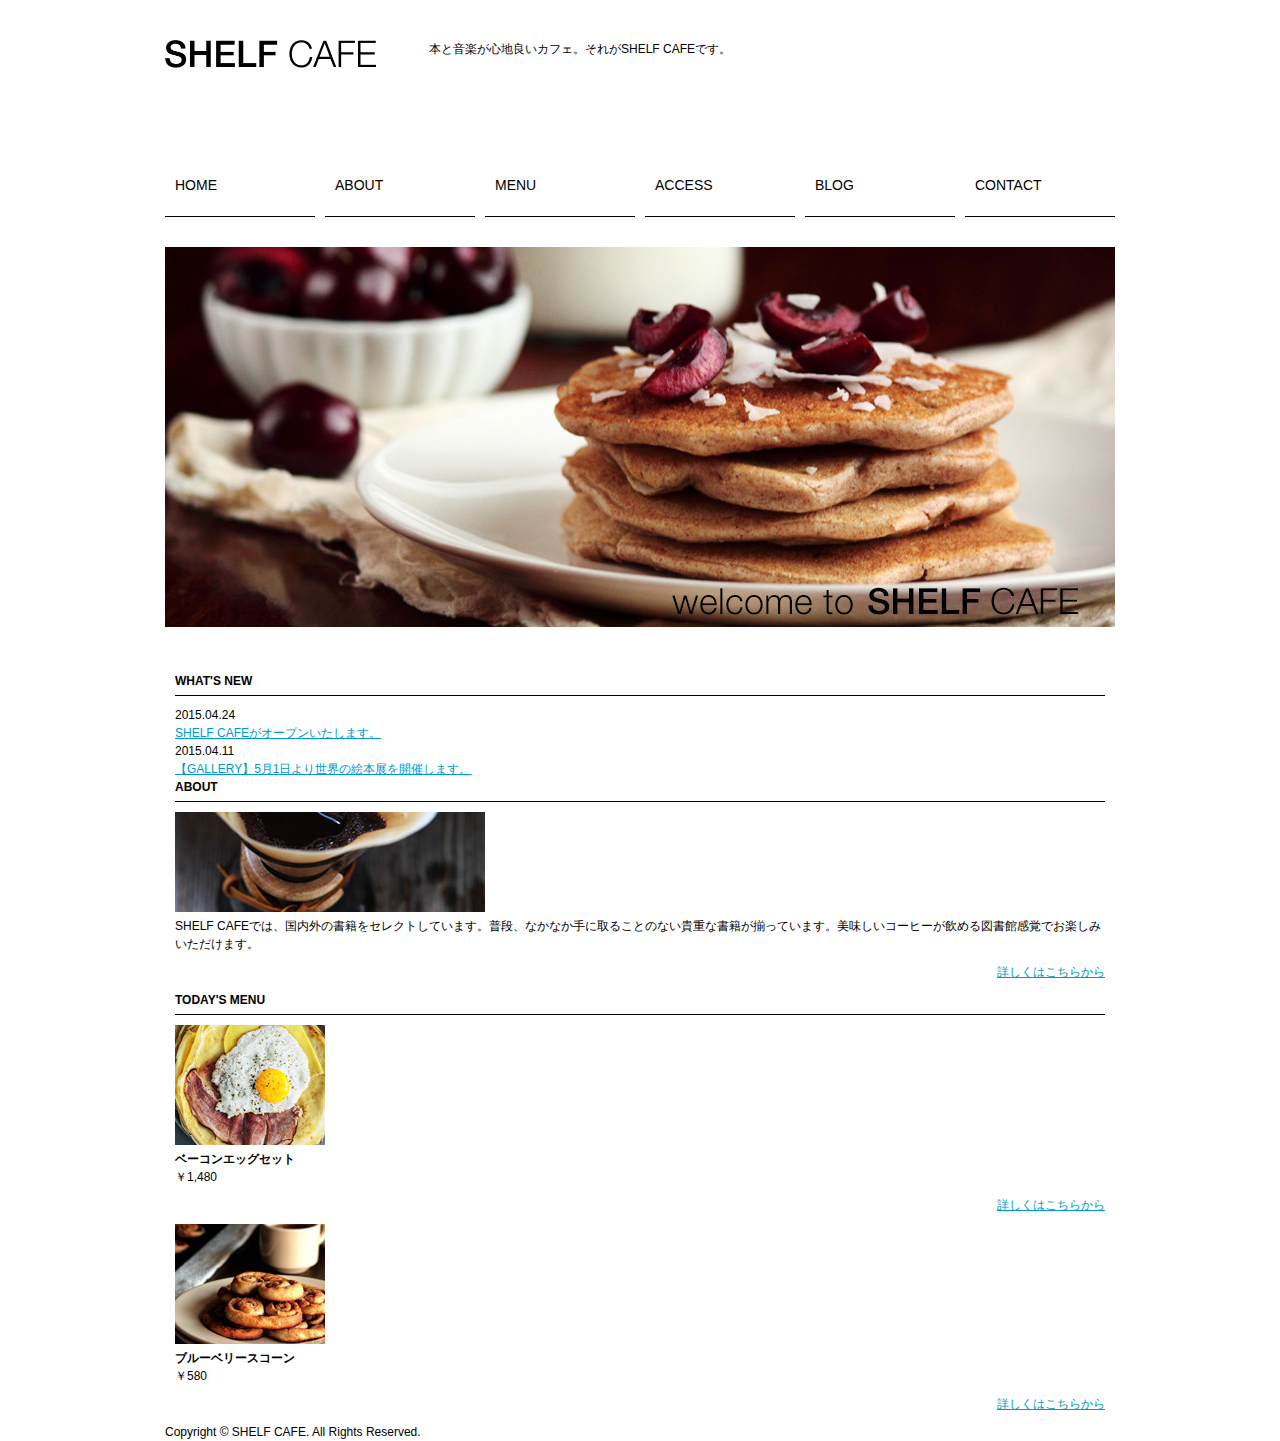
<file: 2015/shelfcafe/index.html>
<!DOCTYPE HTML>
<html lang="ja">
<head>
<meta charset="UTF-8">
<meta name="viewport" content="width=device-width, initial-scale=1" />
<title>SHELF CAFE</title>
<link rel="stylesheet" href="css/reset.css">
<link rel="stylesheet" href="css/style.css">
</head>
<body>
<div id="wrapper">
    <header>
        <div class="inner">
            <h1><img src="img/logo.png" width="211" alt="SHELF CAFE"></h1>
            <p>本と音楽が心地良いカフェ。それがSHELF CAFEです。</p>
        </div>
    </header>

    <nav>
    	<ul>
    		<li><a href="#">HOME</a></li>
    		<li><a href="#">ABOUT</a></li>
    		<li><a href="#">MENU</a></li>
    		<li><a href="#">ACCESS</a></li>
    		<li><a href="#">BLOG</a></li>
    		<li><a href="#">CONTACT</a></li>
    	</ul>
    </nav>

    <div id="mainVisual">
    	<img src="img/main.jpg" alt="welcome to SHELF CAFE">
    </div>
    <!-- mainVisual -->

    <div id="container">
    	<section id="whatsNew">
    		<h2>WHAT'S NEW</h2>
    			<dl>
    				<dt>2015.04.24</dt>
    				<dd><a href="#">SHELF CAFEがオープンいたします。</a></dd>
    				<dt>2015.04.11</dt>
    				<dd><a href="#">【GALLERY】5月1日より世界の絵本展を開催します。</a></dd>
    			</dl>
    	</section>
    	<!-- whatsNew -->

        <section id="about">
            <h2>ABOUT</h2>
            <p><img src="img/ph_about.jpg" alt=""></p>
            <p>SHELF CAFEでは、国内外の書籍をセレクトしています。普段、なかなか手に取ることのない貴重な書籍が揃っています。美味しいコーヒーが飲める図書館感覚でお楽しみいただけます。</p>
            <p class="moreLink"><a href="#">詳しくはこちらから</a></p>
        </section>
        <!-- about -->

        <article id="todaysMenu">
    		<h2>TODAY'S MENU</h2>
    		<section id="menu01">
    			<div class="thumb"><img src="img/ph_menu01.jpg" alt="ベーコンエッグセット"></div>
    			<h3>ベーコンエッグセット</h3>
    			<p>￥1,480</p>
    			<p class="moreLink"><a href="#">詳しくはこちらから</a></p>
    		</section>
    		<!-- menu01 -->
    		<section id="menu02">
    			<div class="thumb"><img src="img/ph_menu02.jpg" alt="ブルーベリースコーン"></div>
    			<h3>ブルーベリースコーン</h3>
    			<p>￥580</p>
    			<p class="moreLink"><a href="#">詳しくはこちらから</a></p>
    		</section>
    		<!-- menu02 -->
    	</article>
    	<!-- todaysMenu -->


    </div>
    <!-- container -->

    <footer>
    	<p><small>Copyright &copy; SHELF CAFE. All Rights Reserved.</small></p>
    </footer>

</div><!-- wrapper -->
</body>
</html>
</file>
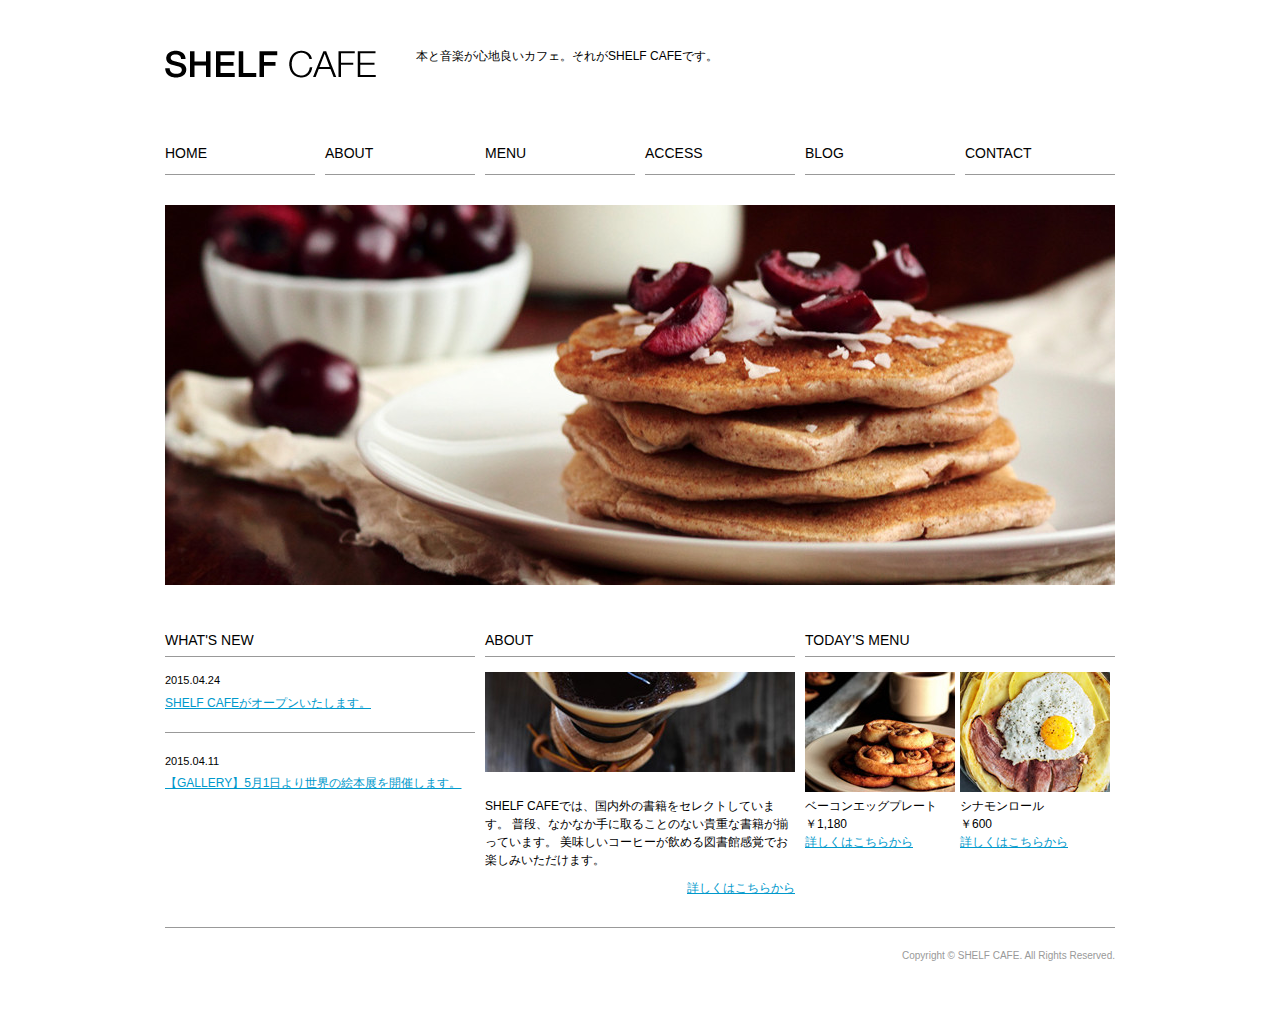
<file: 2016_TA/shelfcafe/index.html>
<!DOCTYPE html>
<html lang="ja">
<head>
  <meta charset="UTF-8">
  <meta name="viewport" content="width=device-width,initial-scale=1">
  <title>SHELF CAFE</title>
  <link rel="stylesheet" href="css/reset.css">
  <link rel="stylesheet" href="css/style.css">
</head>
<body>
	<div id="wrapper">
    <header>
        <h1><img src="img/logo.png" alt="SHELF CAFE"></h1>
        <p>本と音楽が心地良いカフェ。それがSHELF CAFEです。</p>
    </header>
    <nav>
        <ul>
            <li><a href="#">HOME</a></li>
            <li><a href="#">ABOUT</a></li>
            <li><a href="#">MENU</a></li>
            <li><a href="#">ACCESS</a></li>
            <li><a href="#">BLOG</a></li>
            <li><a href="#">CONTACT</a></li>
        </ul>
    </nav>

    <figure id="main-visual">
        <img src="img/main.jpg" alt="welcome to SHELF CAFE">
    </figure>
    <!-- /#main-visual -->

	<div id="contents">
	    <section id="whats-new">
	        <h2>WHAT'S NEW</h2>
	        <dl>
	            <dt>2015.04.24</dt>
	            <dd><a href="#">SHELF CAFEがオープンいたします。</a></dd>
	            <dt>2015.04.11</dt>
	            <dd><a href="#">【GALLERY】5月1日より世界の絵本展を開催します。</a></dd>
	        </dl>
	    </section>
	    <!-- /#whatsnew -->

	    <section id="about">
	        <h2>ABOUT</h2>
	        <figure>
	            <img src="img/ph_about.jpg" alt="">
	        </figure>
	        <p>SHELF CAFEでは、国内外の書籍をセレクトしています。
	            普段、なかなか手に取ることのない貴重な書籍が揃っています。
	            美味しいコーヒーが飲める図書館感覚でお楽しみいただけます。</p>
	        <p class="more-link"><a href="#">詳しくはこちらから</a></p>
	    </section>
	    <!-- /#about -->

	    <section id="todays-menu">
	        <h2>TODAY’S MENU</h2>
			<div id="menu-container">
		        <section id="menu01">
		            <figure>
		                <img src="img/ph_menu01.jpg" alt="">
		            </figure>
		            <h3>ベーコンエッグプレート</h3>
		            <p>￥1,180</p>
		            <p><a href="#">詳しくはこちらから</a></p>
		        </section>
		        <!-- /#menu01 -->
		        <section id="menu02">
		            <figure>
		                <img src="img/ph_menu02.jpg" alt="">
		            </figure>
		            <h3>シナモンロール</h3>
		            <p>￥600</p>
		            <p><a href="#">詳しくはこちらから</a></p>
		        </section>
		        <!-- /#menu02 -->
			</div>
	    </section>
	    <!-- /#todays-menu -->
	</div>

    <footer>
        <p><small>Copyright &copy; SHELF CAFE. All Rights Reserved.</small></p>
    </footer>
	</div>
</body>
</html>
</file>
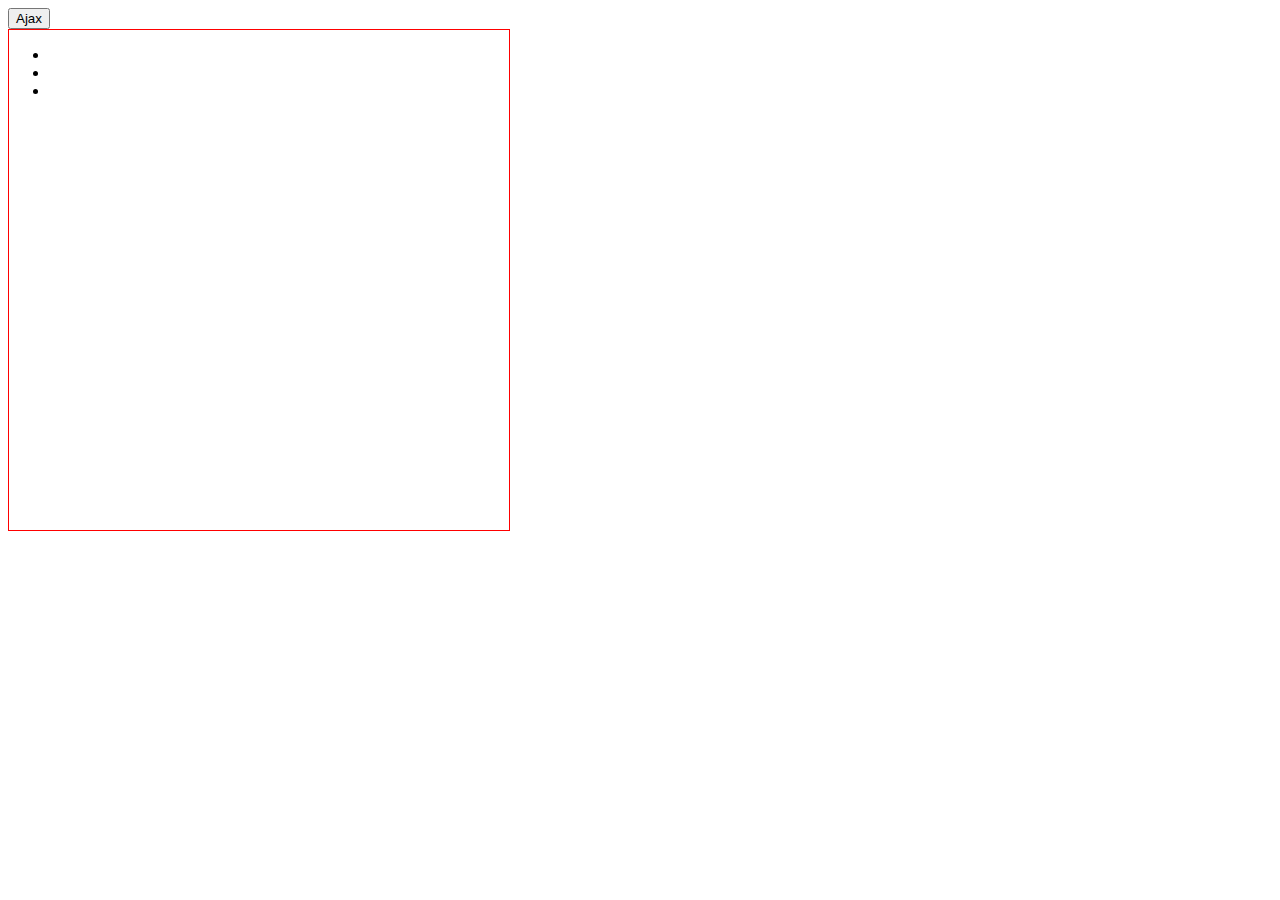
<file: 2015/ajax.html>
<!DOCTYPE html>
<html lang="ja">
<head>
	<meta charset="UTF-8">
	<title>Ajax</title>
	<link rel="stylesheet" href="css/ajax.css">
</head>
<body>
	<button id="btn">Ajax</button>
	<div id="container">
		<ul>
			<li></li>
			<li></li>
			<li></li>
		</ul>
	</div>
	<script src="http://code.jquery.com/jquery-2.2.0.min.js"></script>
	<script src="js/ajax.js"></script>
</body>
</html>
</file>
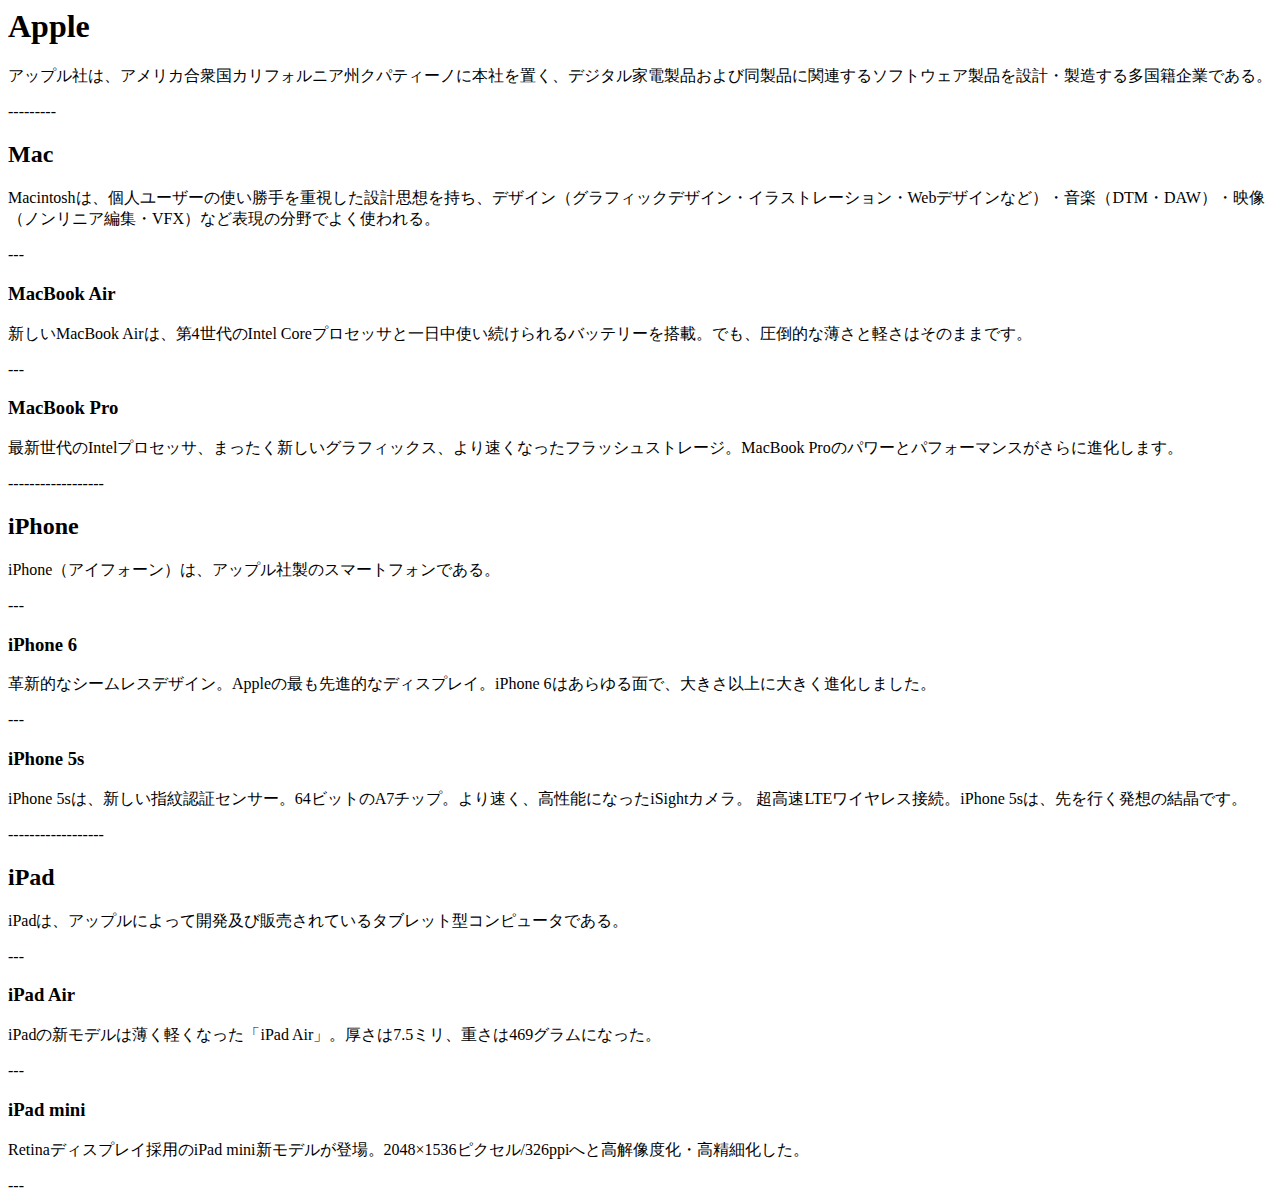
<file: 2015/apple.html>
<!DOCTYPE <html>
<html lang="ja">
<head>
    <title>apple</title>
    <meta charset="utf-8">
</head>
    <body>
        <h1>Apple</h1>
        <p>
            アップル社は、アメリカ合衆国カリフォルニア州クパティーノに本社を置く、デジタル家電製品および同製品に関連するソフトウェア製品を設計・製造する多国籍企業である。
        </p>

        ---------

        <h2>Mac</h2>
        <p>
            Macintoshは、個人ユーザーの使い勝手を重視した設計思想を持ち、デザイン（グラフィックデザイン・イラストレーション・Webデザインなど）・音楽（DTM・DAW）・映像（ノンリニア編集・VFX）など表現の分野でよく使われる。
        </p>

        ---

        <h3>MacBook Air</h3>
        <p>
            新しいMacBook Airは、第4世代のIntel Coreプロセッサと一日中使い続けられるバッテリーを搭載。でも、圧倒的な薄さと軽さはそのままです。
        </p>

        ---

        <h3>MacBook Pro</h3>
        <p>
            最新世代のIntelプロセッサ、まったく新しいグラフィックス、より速くなったフラッシュストレージ。MacBook Proのパワーとパフォーマンスがさらに進化します。
        </p>


        ------------------

        <h2>iPhone</h2>
        <p>
            iPhone（アイフォーン）は、アップル社製のスマートフォンである。
        </p>

        ---

        <h3>iPhone 6</h3>
        <p>
            革新的なシームレスデザイン。Appleの最も先進的なディスプレイ。iPhone 6はあらゆる面で、大きさ以上に大きく進化しました。
        </p>

        ---

        <h3>iPhone 5s</h3>
        <p>
            iPhone 5sは、新しい指紋認証センサー。64ビットのA7チップ。より速く、高性能になったiSightカメラ。 超高速LTEワイヤレス接続。iPhone 5sは、先を行く発想の結晶です。
        </p>


        ------------------

        <h2>iPad</h2>
        <p>
            iPadは、アップルによって開発及び販売されているタブレット型コンピュータである。
        </p>

        ---

        <h3>iPad Air</h3>
        <p>
            iPadの新モデルは薄く軽くなった「iPad Air」。厚さは7.5ミリ、重さは469グラムになった。
        </p>

        ---

        <h3>iPad mini</h3>
        <p>
            Retinaディスプレイ採用のiPad mini新モデルが登場。2048×1536ピクセル/326ppiへと高解像度化・高精細化した。
        </p>

        ---




    </body>
</html>
</file>
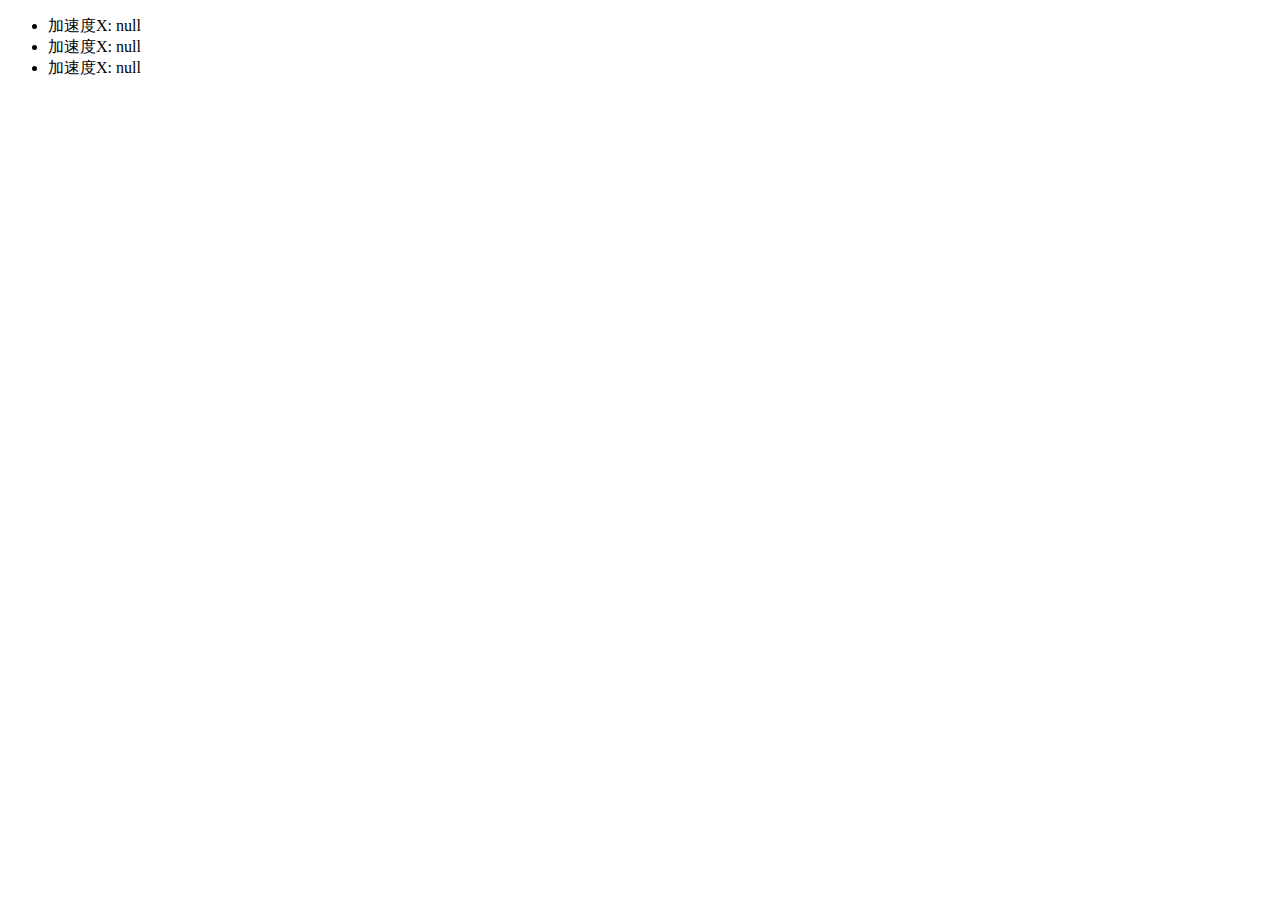
<file: 2015/deviceMotion.html>
<!DOCTYPE html>
<html lang="ja">
<head>
	<meta charset="UTF-8">
	<title>device motion</title>
</head>
<body>
	<ul id="device">
		<li></li>
		<li></li>
		<li></li>
	</ul>
	<p id="result"></p>

	<script src="http://code.jquery.com/jquery-2.2.0.min.js"></script>
	<script src="js/deviceMotion.js"></script>

</body>
</html>
</file>
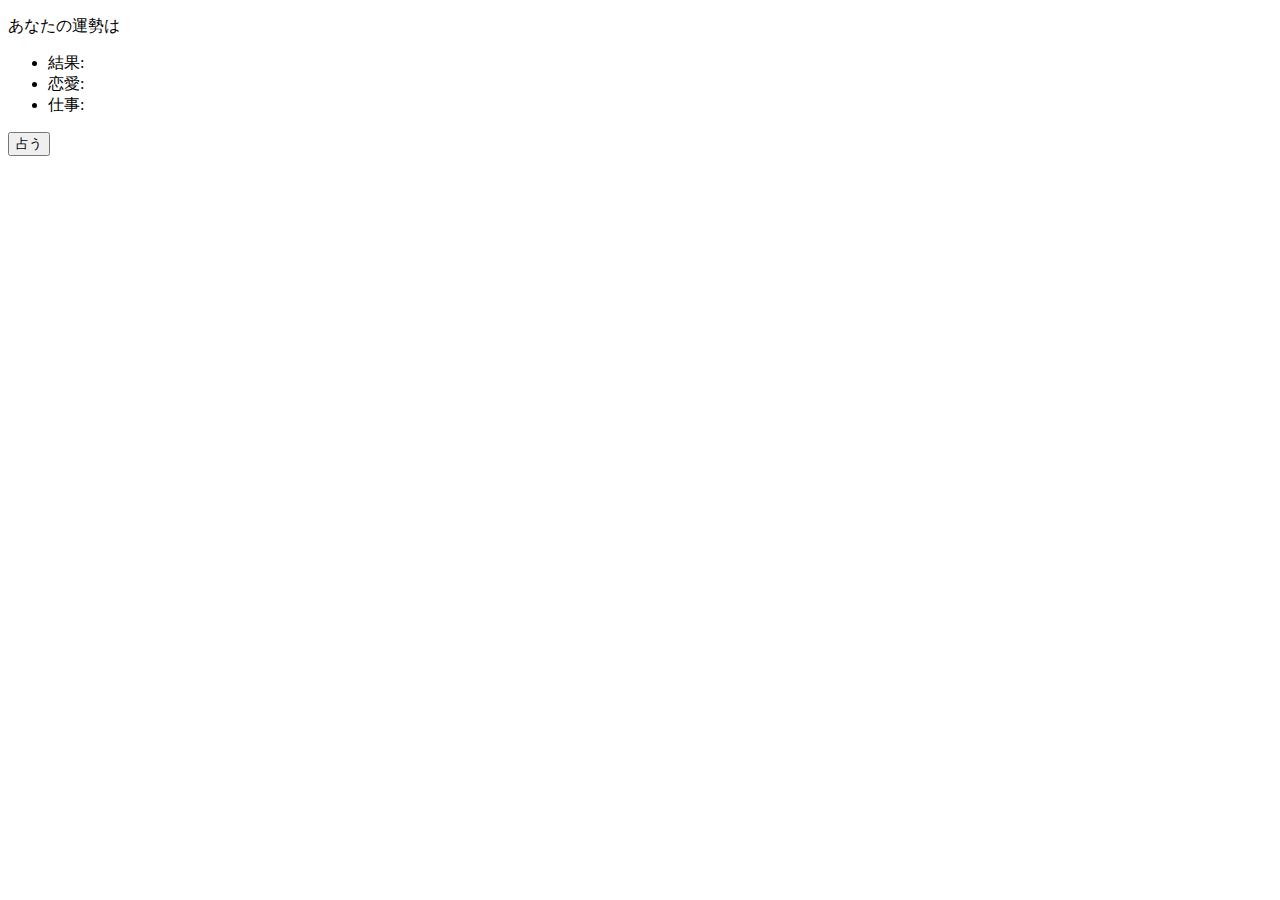
<file: 2015/omikuji.html>
<!DOCTYPE html>
<html lang="ja">
<head>
    <meta charset="UTF-8">
    <title>おみくじ</title>
</head>
<body>
    <p>あなたの運勢は</p>
    <ul id="kekka">
        <li>結果:<span class="resultKekka"></span></li>
        <li>恋愛:<span class="resultLove"></span></li>
        <li>仕事:<span class="resultBusiness"></span></li>
    </ul>
    <button id="btn">占う</button>

    <script src="http://code.jquery.com/jquery-2.2.0.min.js"></script>
    <script src="js/omikuji.js"></script>

</body>
</html>
</file>
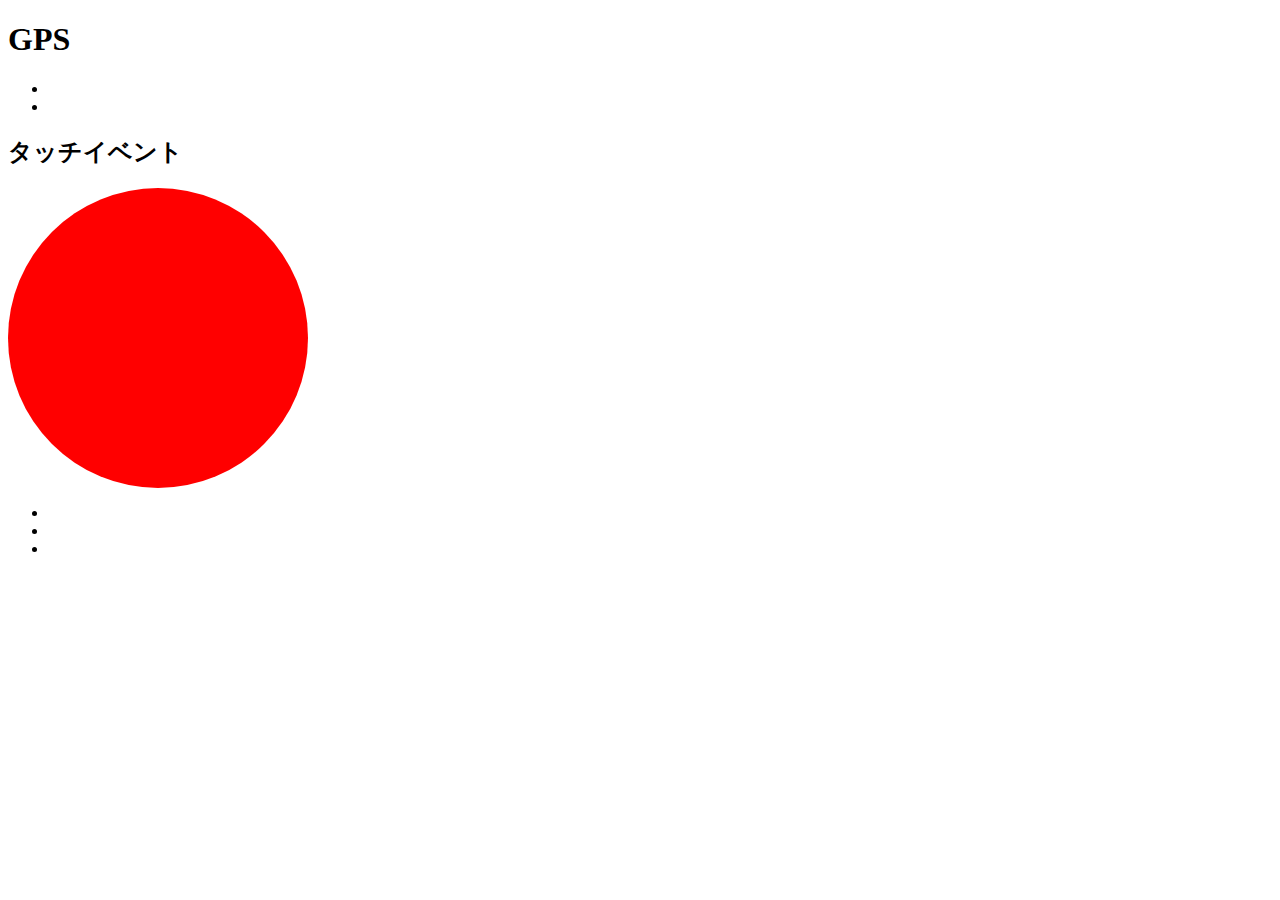
<file: 2015/touch.html>
<!DOCTYPE html>
<html lang="ja">
<head>
	<meta charset="UTF-8">
	<title>touchEvent</title>
	<link rel="stylesheet" href="css/touch.css">
</head>
<body>

	<h1>GPS</h1>
	<ul id="geo">
		<li></li>
		<li></li>
	</ul>

	<h2>タッチイベント</h2>

	<div id="ball"></div>

	<ul id="touchResult">
		<li></li>
		<li></li>
		<li></li>
	</ul>

	<script src="http://code.jquery.com/jquery-2.2.0.min.js"></script>
	<script src="js/touch.js"></script>

</body>
</html>
</file>
<file: 2015/shelfcafe/css/style.css>
@charset "UTF-8";

/* スマホサイト(768px以下) */

/* common ---------------------- */
body{
	font-family:"ヒラギノ角ゴ Pro W3", "Hiragino Kaku Gothic Pro", "メイリオ", Meiryo, Osaka, "ＭＳ Ｐゴシック", "MS PGothic", sans-serif;
	font-size:12px;
	line-height:1.5;
}
a{
	color:#0099cc;
	text-decoration: underline;
}
a:hover{
	color:#F60;
	text-decoration: underline;
}

#wrapper{
	width:100%;
	margin: 20px 0;
}

.inner {
	padding: 0 10px;
}


@media screen and (min-width:768px) {

	/* pcサイト(769px以上) */

	#wrapper{
		width:950px;
		margin: 40px auto 0;
	}

	.inner {
		padding: 0;
	}

}



/* header ------------------------*/

header {
	width: 100%;
	margin-bottom: 40px;
}

header h1 {
	width: 221px;
	margin: 0 auto;
}

header p {
	width: 100%;
	text-align: center;
}


@media screen and (min-width:768px) {
	header{
		width:950px;
		height:80px;
		position:relative;
	}
	header h1{
		width:221px;
		height:28px;
		position:absolute;
		left:0;
		top:0;
	}
	header p{
		width:350px;
		height:28px;
		position:absolute;
		left:240px;
		top:0;
	}
}


/* nav -------------------------*/

nav ul {
	width: 100%;
	border-top: 1px #000000 solid;
}

nav li {
	width: 100%;
	border-bottom: 1px #000000 solid;
}

nav li a:link, nav li a:visited {
	color: #000000;
	text-decoration: none;
	width: 100%;
	display: block;
	padding: 15px 10px;
	font-size: 16px;
	font-family: Arial, Helvetica, sans-serif;
	text-align: center;
}

@media screen and (min-width:768px) {

	nav ul {
		border-top: none;
	}

	nav ul li{
		width:150px;
		float:left;
		border-bottom:1px #000 solid;
		padding-bottom:5px;
		margin-bottom:30px;
		margin-right:10px;
	}
	nav ul li:last-child{
		margin-right:0;
	}
	nav ul li a:link, nav ul li a:visited{
		color:#000;
		width: 150px;
		display:block;
		font-size: 14px;
		text-align: left;
	}
}

/* mainVisual -------------------------*/
#mainVisual{
	margin-bottom:40px;
	width: 100%;
}

#mainVisual img {
	width: 100%;
	max-width: 100%;
}


@media screen and (min-width:768px) {

	#mainVisual{
		width: 950px;
		margin-bottom:40px;
	}
	#mainVisual img{
		width: 950px;
	}
}
/* container --------------------------*/
#container{
	overflow: hidden;
	width: 100%;
	padding: 0 10px;
	box-sizing: border-box; /* paddingもwidthに含まれる */
}

/* container common */
#whatsNew h2,
#about h2,
#todaysMenu h2{
	border-bottom:1px #000 solid;
	padding-bottom:5px;
	margin-bottom:10px;
	font-family:Arial, Helvetica, sans-serif;
}

.moreLink{
	margin:10px 0;
	text-align:right;

@media screen and (min-width:768px) {

	#container{
		overflow: hidden;
	}

	/* container common */
	#whatsNew h2,
	#about h2,
	#todaysMenu h2{
		border-bottom:1px #000 solid;
		padding-bottom:5px;
		margin-bottom:10px;
		font-family:Arial, Helvetica, sans-serif;
	}
	.moreLink{
		margin:10px 0;
		text-align:right;
	}
}

/*whatsNew*/
#whatsNew{
	width:310px;
}
#whatsNew dt{
	font-size:11px;
	color:#333;
}
#whatsNew dd{
	border-bottom:1px #999 solid;
	padding-bottom:10px;
	margin-bottom:10px;
}
#whatsNew dd:last-child{
	border-bottom:none;
}

@media screen and (min-width:768px) {
	#whatsNew{
		width:310px;
		float:left;
	}
}


/*about*/
#about{
	width:310px;
	margin:0;
}
#about img{
	width: 100%;
	max-width: 100%;
	height: auto;
}

@media screen and (min-width:768px) {
	#about{
		width:310px;
		float:left;
		margin:0 10px;
	}
	#about img{
		width:310px;
	}
}

/*todaysMenu*/
#todaysMenu{
	width:310px;
}
#menu01{
	width:100%;
	overflow: hidden;
}

#menu02{
	width:100%;
	overflow: hidden;
}

.thumb {

}

@media screen and (min-width:768px) {
	#todaysMenu{
		width:310px;
		float:right;
	}
	#menu01{
		width:150px;
		float:left;
	}

	#menu02{
		width:150px;
		float:right;
	}
}



/* footer --------------------------*/
footer{
	margin:40px 0;
	border-top:1px #000 solid;
	padding-top:20px;
}
footer p{
	text-align:right;
	font-size:10px;
	color:#666666;
	font-family:Arial, Helvetica, sans-serif;
}

@media screen and (min-width:768px) {
	footer p{
		text-align:right;
	}
}
</file>
<file: 2016_TA/shelfcafe/css/style.css>
@charset "UTF-8";

/* common ---------------------- */
body{
	font-family:"ヒラギノ角ゴ Pro W3", "Hiragino Kaku Gothic Pro", "メイリオ", Meiryo, Osaka, "ＭＳ Ｐゴシック", "MS PGothic", sans-serif;
	font-size:12px;
	line-height:1.5;
}
a:link,a:visited{
	color:#0099cc;
	text-decoration: underline;
}
a:hover,a:active{
	color:#F60;
	text-decoration: underline;
}
#wrapper{
	width: 950px;
	/*margin-top: 50px;
	margin-left: auto;
	margin-right: auto;
	margin-bottom: 50px;*/
	margin: 50px auto;
}

@media (max-width: 768px) {
	#wrapper{
		width: 100%;
		margin: 50px 0;
	}
}

/* header ------------------------*/
header{
	display: flex;
	margin-bottom: 50px;
}
header h1{
	margin-right: 40px;
}
header p{
	line-height: 1; /*行送りの高さを揃える*/
}

@media (max-width: 768px) {
	header{
		display: block;
		margin-bottom: 50px;
	}
	header h1{
		width: 211px;
		margin: 0 auto 20px;
	}
	header p{
		line-height: 1; /*行送りの高さを揃える*/
		text-align: center;
	}
}

/* nav -------------------------*/
nav{
	margin-bottom: 30px;
}
nav ul{
	display: flex;
	justify-content: space-between;
}
nav ul li{
	width: 150px;
}
nav a:link, nav a:visited{
	color:#000000;
	text-decoration: none;
	font-size: 14px;
	font-family: Helvetica, Arial, sans-serif;
	border-bottom: #999999 1px solid;
	display: block;/*インライン要素をブロックレベル要素に変える*/
	padding: 10px 0;
}
nav a:hover, nav a:active{
	color:#CCCCCC;
	border-bottom: #CCCCCC 1px solid;
}

@media (max-width: 768px) {
	nav ul{
		display: block;;
		justify-content: flex-start;
		border-top: 1px solid #999999;
	}
	nav ul li{
		width: 100%;
		/*border-bottom: 1px solid #000;*/
		text-align: center;
	}
}


/* mainVisual -------------------------*/
#main-visual{
	margin-bottom: 40px;
}

@media (max-width: 768px) {
	#main-visual img{
		width: 100%;
		max-width: 100%;
		height: auto;
	}
}

/* contents --------------------------*/
/* common */
#contents{
	display: flex;
	justify-content: space-between;
	margin-bottom: 30px;
}
#whats-new, #about, #todays-menu{
	width: 310px;
}
#contents h2{
	font-size: 14px;
	font-family: Helvetica, Arial, sans-serif;
	border-bottom: 1px #999999 solid;
	padding-bottom: 5px;
	margin-bottom: 15px;
}
.more-link{
	text-align: right; /*テキストの右寄せ*/
	margin-top: 10px;
}

@media (max-width: 768px) {
	#contents{
		display: block;
		justify-content: flex-start; /* 横並びのフレックスを縦並びにする */
	}
	#whats-new, #about, #todays-menu {
		width: 100%;
	}
	#contents h2{
		text-align: center;
	}
}

/* whats new */
#whats-new dt{
	font-size: 11px;
	margin-bottom: 5px;
}
#whats-new dd{
	padding-bottom: 20px;
	margin-bottom: 20px;
	border-bottom: 1px solid #999999;
}
#whats-new dd:last-child{
	border-bottom: none;
}

@media (max-width: 768px) {
	#whats-new dt{
		text-align: center;
	}
	#whats-new dd{
		text-align: center;
	}
}
/* about */
#about figure{
	margin-bottom: 20px;
}
@media (max-width: 768px) {
	#about{
		margin-bottom: 30px;
	}
	#about figure img{
		width: 100%;
		max-width: 100%;
		height: auto;
	}
	#about p{
		padding: 0 16px;
	}
	.more-link{
		text-align: center;
	}
}
/* todays-menu */
#menu-container{
	display: flex;
	justify-content: space-between;
}
#menu01, #menu02{
	width: 310px;
}
@media (max-width: 768px) {
	#menu-container{
		display: block;
		justify-content: flex-start;
	}
	#menu01, #menu02{
		width: 100%;
		overflow: hidden;
	}
	#menu-container figure{
		float: left;
		margin-right: 20px;
	}
}

/* footer --------------------------*/
footer{
	border-top: 1px solid #999999;
	padding-top: 20px;
	font-size: 10px;
	font-family: Helvetica, Arial, sans-serif;
	text-align: right;
	color: #999999;
}
@media (max-width: 768px) {
	footer{
		text-align: center;
	}
}
</file>
<file: 2015/css/ajax.css>
#container {
	width: 500px;
	height: 500px;
	border: 1px #FF0000 solid;
}
</file>
<file: 2015/css/touch.css>
#ball {
	width: 300px;
	height: 300px;
	border-radius: 150px;
	background-color: #FF0000;
}
</file>
